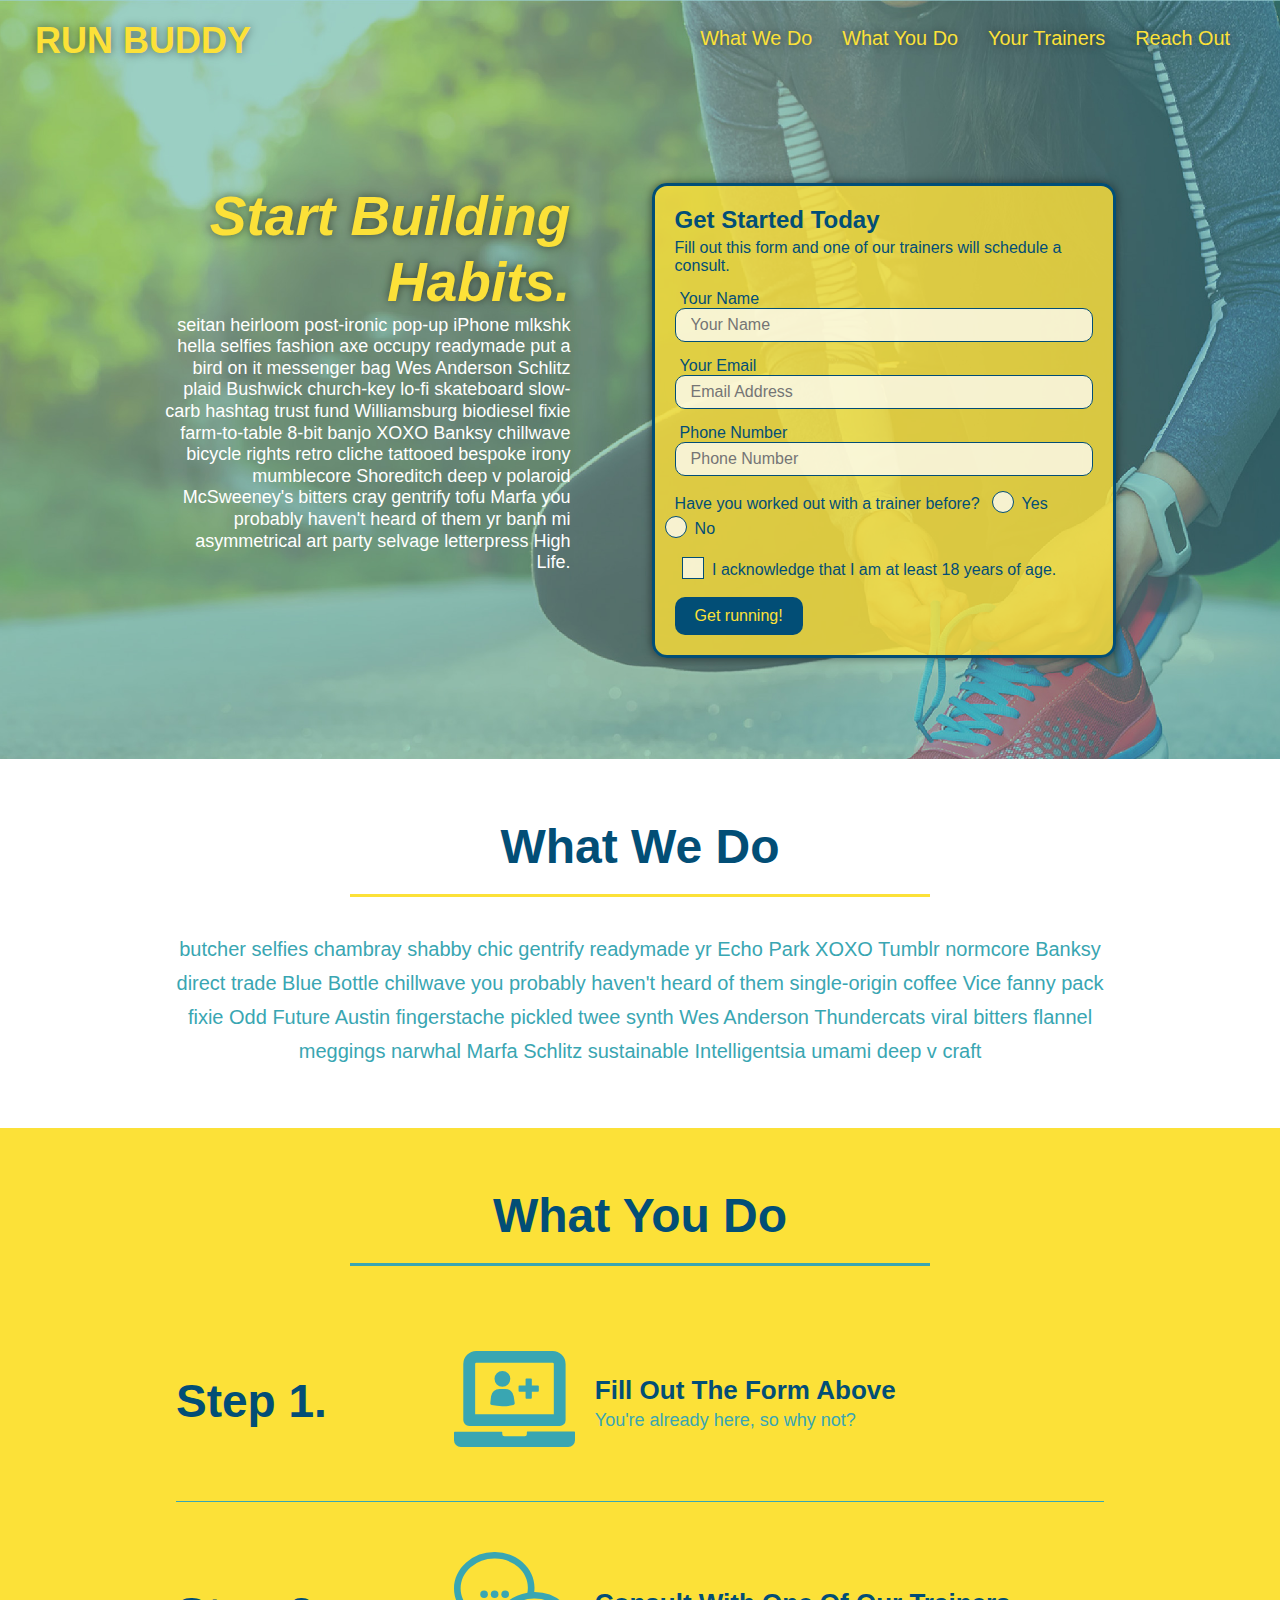
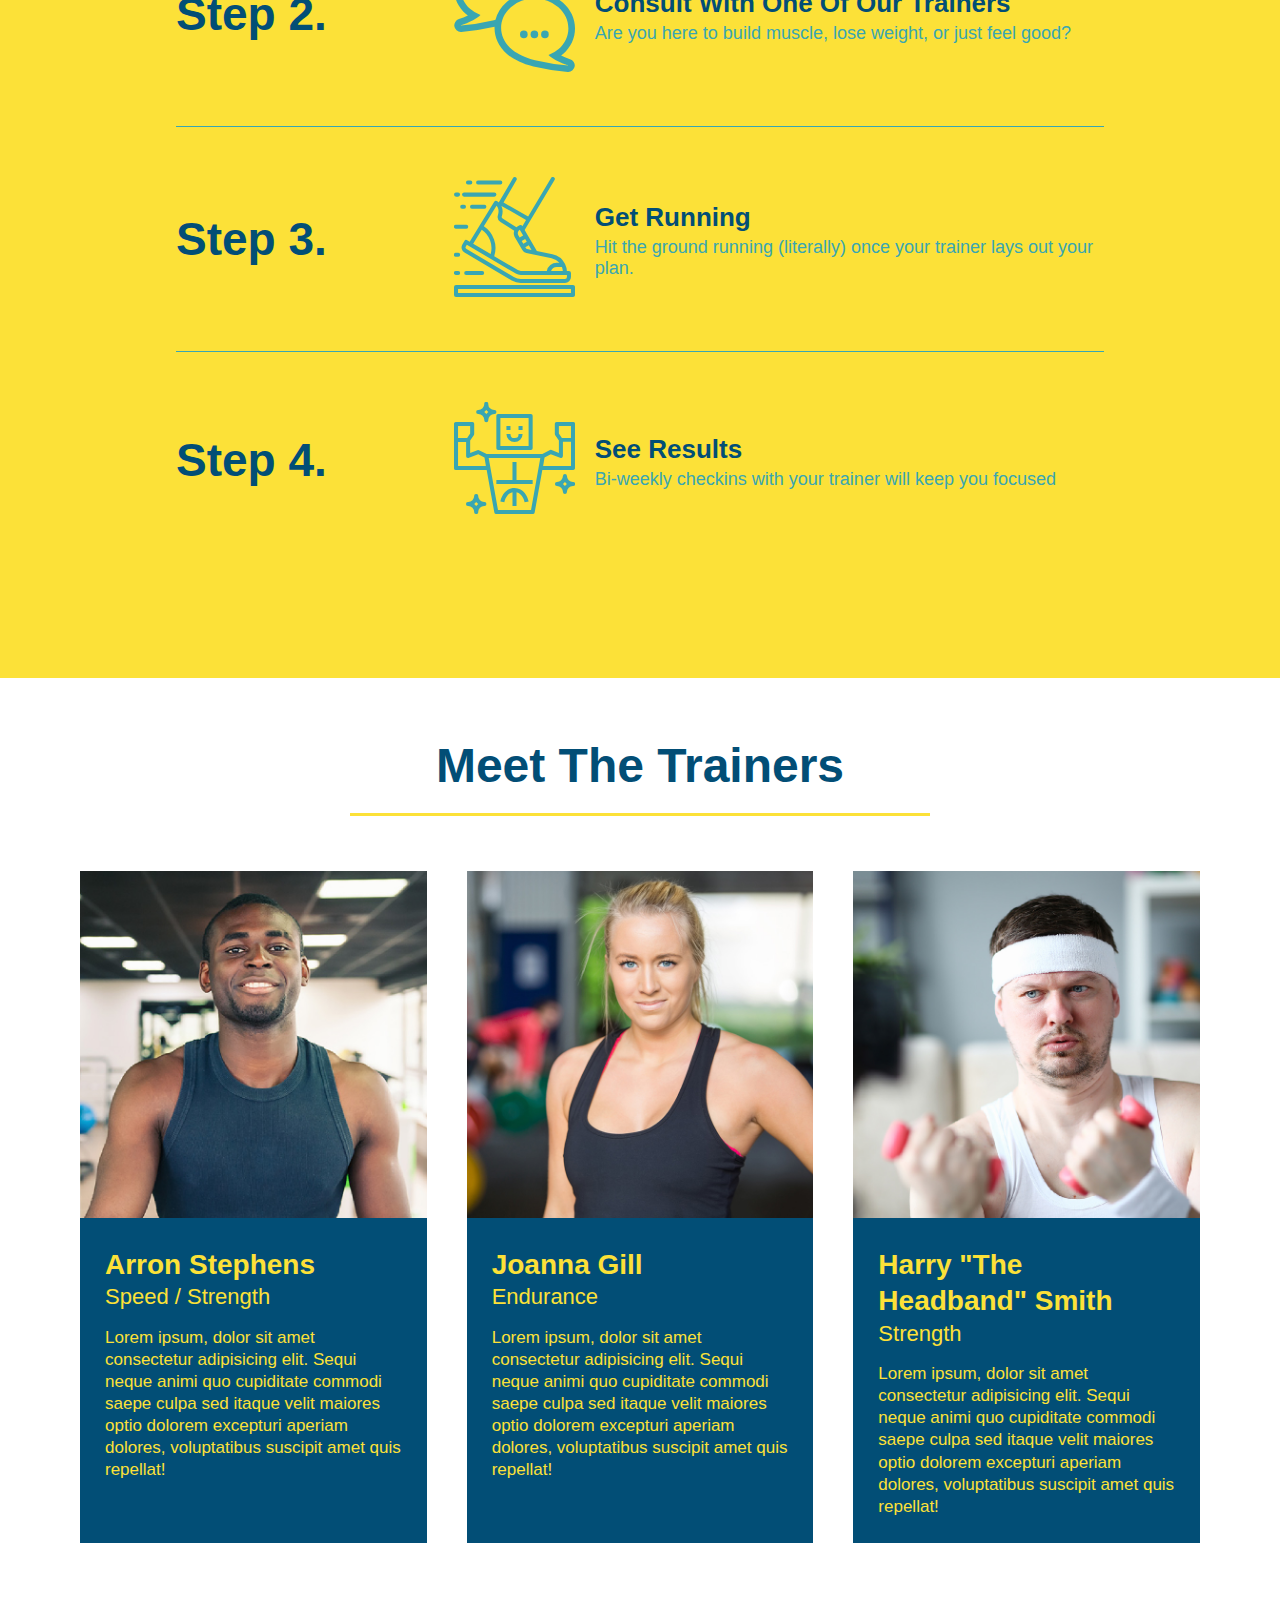
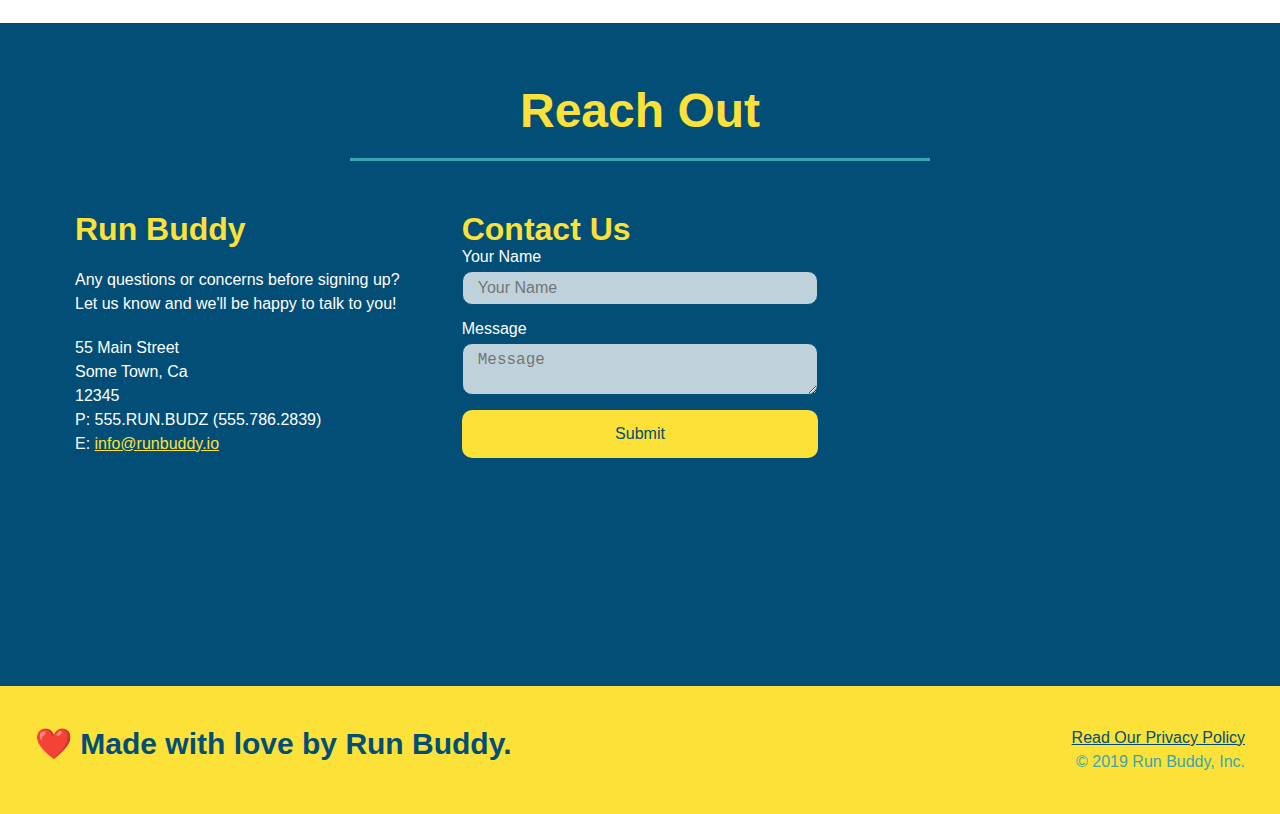
<file: index.html>
<!DOCTYPE html>
<html lang="en">
  <head>
    <meta charset="UTF-8" />
    <meta name="viewport" content="width=device-width, initial-scale=1.0" />
    <link rel="stylesheet" href="./assets/css/style.css">
    <title>Run Buddy</title>
  </head>
  <body>
    <!-- navigation tags - block level element -->
    <header>
      <h1>
        <a href="/">RUN BUDDY</a>
      </h1>
      <nav>
        <ul>
          <li>
            <a href="#what-we-do">What We Do</a>
          </li>
          <li>
            <a href="#what-you-do">What You Do</a>
          </li>
          <li>
            <a href="#your-trainers">Your Trainers</a>
          </li>
          <li>
            <a href="#reach-out">Reach Out</a>
          </li>
        </ul>
      </nav>
    </header>
    <!-- end navigation -->

    <!-- hero/jumbotron -->
    <section class="hero">
      <div class="hero-cta">
        <h2>Start Building Habits.</h2>
        <p>
          seitan heirloom post-ironic pop-up iPhone mlkshk hella selfies fashion axe occupy readymade put a bird on it
          messenger bag Wes Anderson Schlitz plaid Bushwick church-key lo-fi skateboard slow-carb hashtag trust fund
          Williamsburg biodiesel fixie farm-to-table 8-bit banjo XOXO Banksy chillwave bicycle rights retro cliche
          tattooed bespoke irony mumblecore Shoreditch deep v polaroid McSweeney's bitters cray gentrify tofu Marfa you
          probably haven't heard of them yr banh mi asymmetrical art party selvage letterpress High Life.
        </p>
      </div>

      <div class="hero-form">
        <h3>Get Started Today</h3>
        <p>Fill out this form and one of our trainers will schedule a consult.</p>
        <form>
          <label for="name">Your Name</label>
          <input type="text" placeholder="Your Name" id="name" name="name" class="form-input" />
          <label for="email">Your Email</label>
          <input type="email" placeholder="Email Address" id="email" name="email" class="form-input" />
          <label for="phone">Phone Number</label>
          <input type="tel" placeholder="Phone Number" name="phone" id="phone" class="form-input" />
          <p>
            Have you worked out with a trainer before?
            <span class="radio-wrapper">
              <input type="radio" name="trainer-confirm" id="trainer-yes" />
              <label for="trainer-yes">Yes</label>
            </span>
            <span class="radio-wrapper">
              <input type="radio" name="trainer-confirm" id="trainer-no" />
              <label for="trainer-no">No</label>
            </span>
          </p>
          <p>
            <span class="checkbox-wrapper">
              <input type="checkbox" name="age-confirm" id="checkbox" />
              <label for="checkbox">I acknowledge that I am at least 18 years of age.</label>
            </span>
          </p>
          <button type="submit">
            Get running!
          </button>
        </form>
      </div>
    </section>
    <!-- end header -->

    <!-- "what we do" start - <section> -->
    <section id="what-we-do" class="intro">
      <div class="flex-row">
        <h2 class="section-title primary-border">
          What We Do
        </h2>
      </div>
      <div class="flex-row">
        <p>
          butcher selfies chambray shabby chic gentrify readymade yr Echo Park XOXO Tumblr normcore Banksy direct trade  Blue Bottle chillwave you probably haven't heard of them single-origin coffee Vice fanny pack fixie Odd Future Austin fingerstache pickled twee synth Wes Anderson Thundercats viral bitters flannel meggings narwhal Marfa Schlitz sustainable Intelligentsia umami deep v craft
        </p>
      </div>
    </section>
    <!-- end "what we do" -->

    <!-- "what you do" start -->
    <section id="what-you-do" class="steps">
      <div class="flex-row">
        <h2 class="section-title secondary-border">
          What You Do
        </h2> 
      </div>
      <div class="step">
        <h3>Step 1.</h3>
        <div class="step-info">
          <div class="step-img">
            <img src="./assets/images/step-1.svg" alt="" />
          </div>
          <div class="step-text">
            <h4>Fill Out The Form Above</h4>
            <p>You're already here, so why not?</p>
          </div>
        </div>
      </div>
      <div class="step">
        <h3>Step 2.</h3>
        <div class="step-info">
          <div class="step-img">
            <img src="./assets/images/step-2.svg" alt="" />
          </div>
          <div class="step-text">
            <h4>Consult With One Of Our Trainers</h4>
            <p>Are you here to build muscle, lose weight, or just feel good?</p>
          </div>
        </div>
      </div>
      <div class="step">
        <h3>Step 3.</h3>
        <div class="step-info">
          <div class="step-img">
            <img src="./assets/images/step-3.svg" alt="" />
          </div>
          <div class="step-text">
            <h4>Get Running</h4>
            <p>Hit the ground running (literally) once your trainer lays out your plan.</p>
          </div>
        </div>
      </div>
      <div class="step">
        <h3>Step 4.</h3>
        <div class="step-info">
          <div class="step-img">
            <img src="./assets/images/step-4.svg" alt="" />
          </div>
          <div class="step-text">
            <h4>See Results</h4>
            <p>Bi-weekly checkins with your trainer will keep you focused</p>
          </div>
        </div>
      </div>
    </section>
    <!-- "what you do" end -->

    <!-- "meet the trainers" start -->
    <section id="your-trainers">
      <div class="flex-row">
        <h2 class="section-title primary-border">
          Meet The Trainers
        </h2>
      </div>

      <div class="trainers">
        <article class="trainer">
          <img src="./assets/images/trainer-1.jpg" alt="Arron Stephens in his workout clothes, ready to pump iron" />
          <div class="trainer-bio">
            <h3 class="trainer-name">Arron Stephens</h3>
            <h4 class="trainer-role">Speed / Strength</h4>
            <p>Lorem ipsum, dolor sit amet consectetur adipisicing elit. Sequi neque animi quo cupiditate commodi saepe culpa sed itaque velit maiores optio dolorem excepturi aperiam dolores, voluptatibus suscipit amet quis repellat!</p>
          </div>
        </article>

        <article class="trainer">
          <img src="./assets/images/trainer-2.jpg" alt="Joanna Gill cooling off after a work out" />
          <div class="trainer-bio">
            <h3 class="trainer-name">Joanna Gill</h3>
            <h4 class="trainer-role">Endurance</h4>
            <p>Lorem ipsum, dolor sit amet consectetur adipisicing elit. Sequi neque animi quo cupiditate commodi saepe culpa sed itaque velit maiores optio dolorem excepturi aperiam dolores, voluptatibus suscipit amet quis repellat!</p>
            </div>
          </article>

        <article class="trainer">
          <img src="./assets/images/trainer-3.jpg" alt="Harry Smith wearing a headband and lifting comically small pink weights" />
          <div class="trainer-bio">
            <h3 class="trainer-name">Harry "The Headband" Smith</h3>
            <h4 class="trainer-role">Strength</h4>
            <p>Lorem ipsum, dolor sit amet consectetur adipisicing elit. Sequi neque animi quo cupiditate commodi saepe culpa sed itaque velit maiores optio dolorem excepturi aperiam dolores, voluptatibus suscipit amet quis repellat!</p>
          </div>
        </article>
      </div>
    </section>
    <!-- "meet the trainers" end -->

    <!-- "reach out" start -->
    <section id="reach-out" class="contact">
      <div class="flex-row">
        <h2 class="section-title secondary-border">
          Reach Out
        </h2>
      </div>

      <div class="contact-info">
        <div>
          <h3>Run Buddy</h3>
          <p>
            Any questions or concerns before signing up? 
            <br/>
            Let us know and we'll be happy to talk to you!
          </p>

          <address>
            55 Main Street <br/>
            Some Town, Ca <br/>
            12345<br/>
            P: 555.RUN.BUDZ (555.786.2839)<br/>
            E: <a href="mailto:info@runbuddy.io">info@runbuddy.io</a>
          </address>
          
        </div>

        <div class="contact-form">
          <h3>Contact Us</h3>
          <form>
            <label for="contact-name">Your Name</label>
            <input type="text" id="contact-name" placeholder="Your Name" />
        
            <label for="contact-message">Message</label>
            <textarea id="contact-message" placeholder="Message"></textarea>
        
            <button type="submit">Submit</button>
          </form>
        </div>
        
        <iframe
          src="https://www.google.com/maps/embed?pb=!1m14!1m12!1m3!1d12182.30520634488!2d-74.0652613!3d40.2407219!2m3!1f0!2f0!3f0!3m2!1i1024!2i768!4f13.1!5e0!3m2!1sen!2sus!4v1561060983193!5m2!1sen!2sus"
          frameborder="0" style="border:0" allowfullscreen>
        </iframe>
      </div>
    </section>
    <!-- "reach out" end -->

    <!-- footer -->
    <footer>
      <h2>❤️ Made with love by Run Buddy.</h2>
      <div>
        <a href="./privacy-policy.html">Read Our Privacy Policy</a><br/>
        &copy; 2019 Run Buddy, Inc.
      </div>
    </footer>
    <!-- footer end -->
  </body>
</html>
</file>
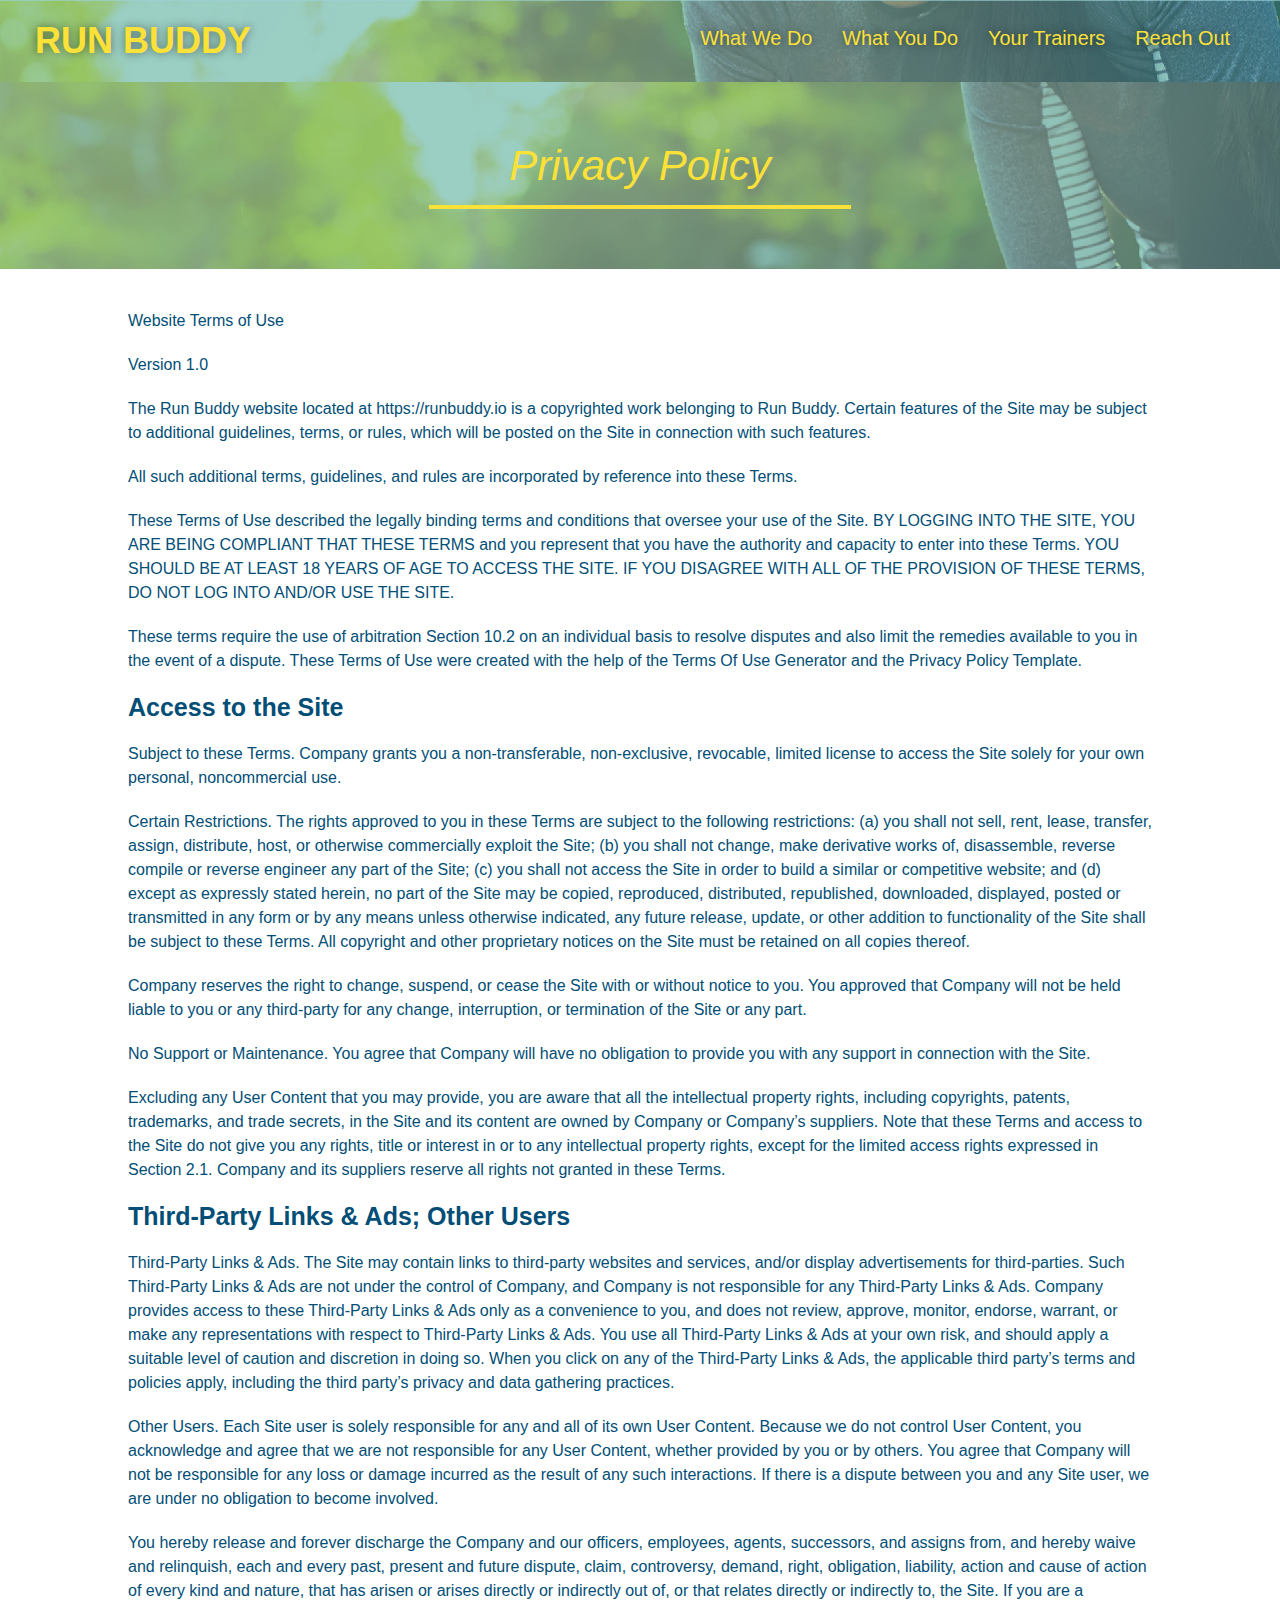
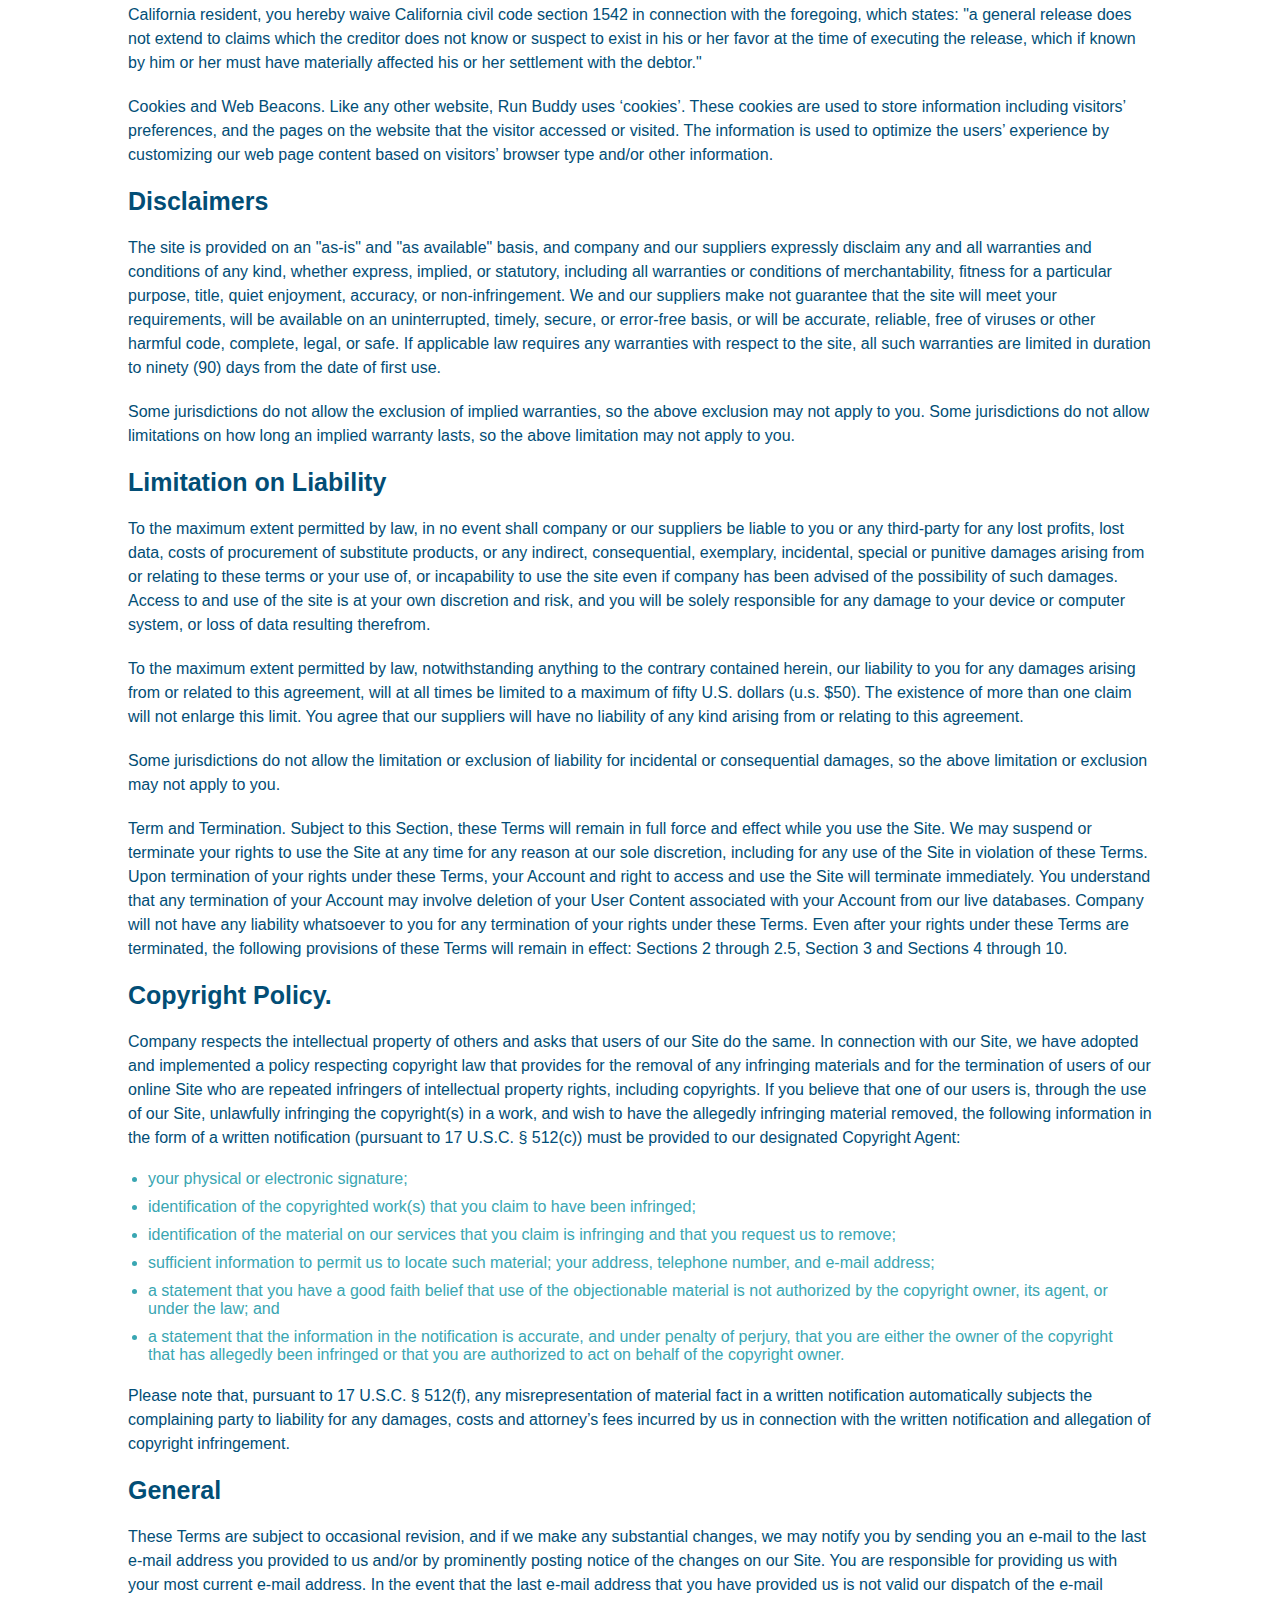
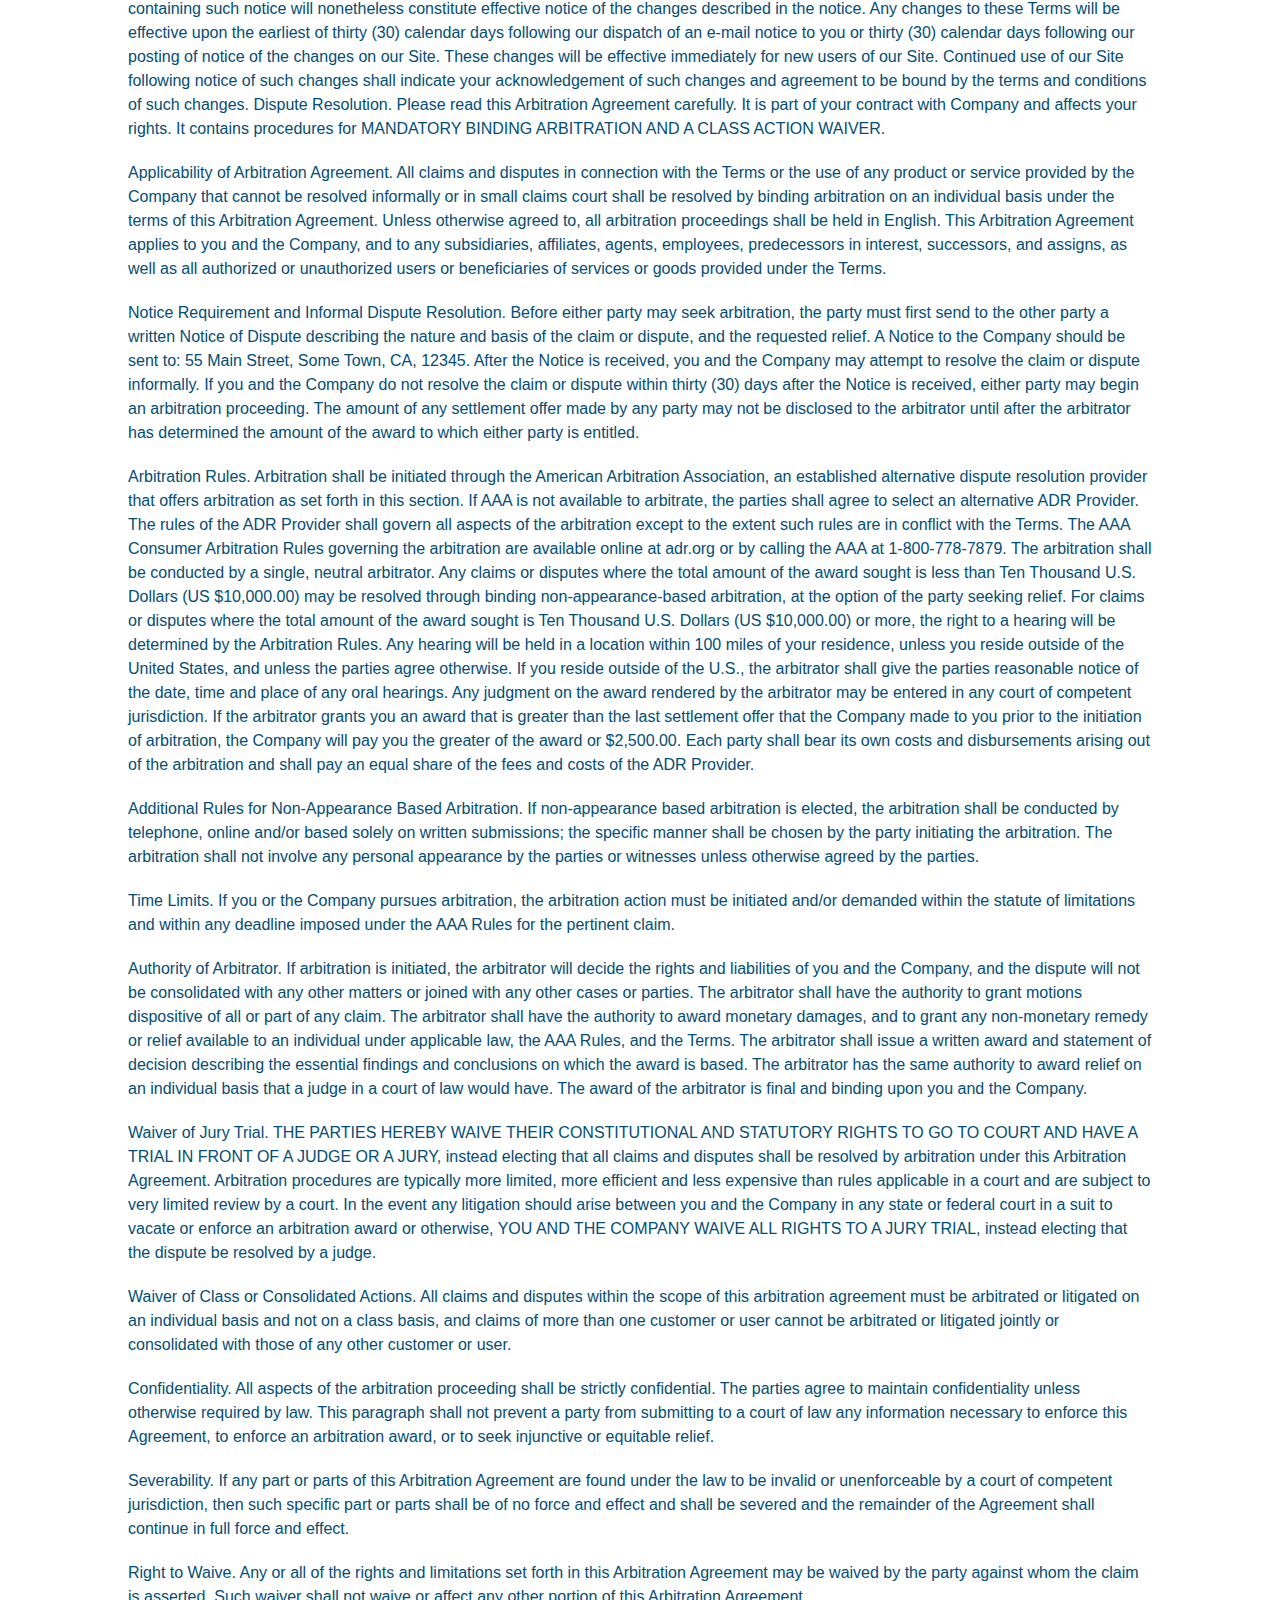
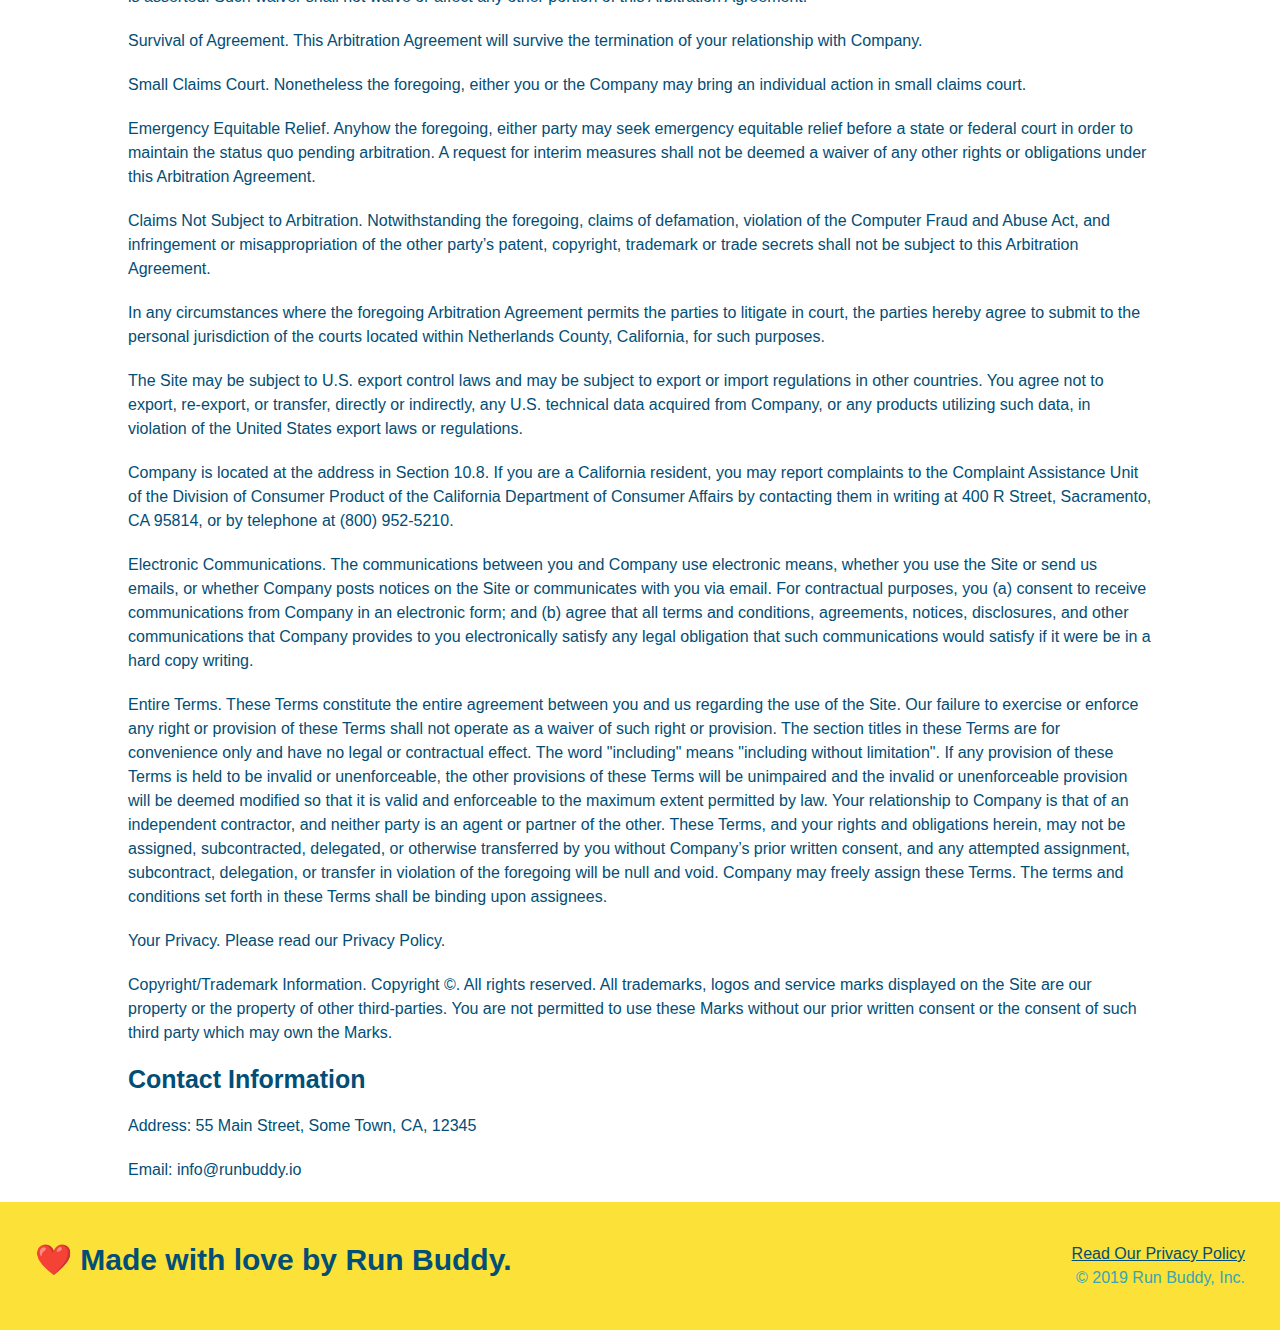
<file: privacy-policy.html>
<!DOCTYPE html>
<html lang="en">
  <head>
    <meta charset="UTF-8" />
    <meta name="viewport" content="width=device-width, initial-scale=1.0" />
    <link rel="stylesheet" href="./assets/css/style.css" />
    <link rel="stylesheet" href="./assets/css/secondary-styles.css" />
    <title>Run Buddy - Privacy Policy</title>
  </head>
  <body>
    <header>
      <h1>
        <a href="./index.html">RUN BUDDY</a>
      </h1>
      <nav>
        <ul>
          <li>
            <a href="./index.html#what-we-do">What We Do</a>
          </li>
          <li>
            <a href="./index.html#what-you-do">What You Do</a>
          </li>
          <li>
            <a href="./index.html#your-trainers">Your Trainers</a>
          </li>
          <li>
            <a href="./index.html#reach-out">Reach Out</a>
          </li>
        </ul>
      </nav>
    </header>
    <!-- end navigation -->

    <!-- hero/jumbotron -->
    <section class="hero">
      <h2 class="page-title">
        Privacy Policy
      </h2>
    </section>

    <!-- body copy -->
    <article class="secondary-content">
      <p>
        Website Terms of Use
      </p>

      <p>
        Version 1.0
      </p>

      <p>
        The Run Buddy website located at https://runbuddy.io is a copyrighted work belonging to Run Buddy. Certain
        features of the Site may be subject to additional guidelines, terms, or rules, which will be posted on the Site
        in connection with such features.
      </p>

      <p>
        All such additional terms, guidelines, and rules are incorporated by reference into these Terms.
      </p>

      <p>
        These Terms of Use described the legally binding terms and conditions that oversee your use of the Site. BY
        LOGGING INTO THE SITE, YOU ARE BEING COMPLIANT THAT THESE TERMS and you represent that you have the authority
        and capacity to enter into these Terms. YOU SHOULD BE AT LEAST 18 YEARS OF AGE TO ACCESS THE SITE. IF YOU
        DISAGREE WITH ALL OF THE PROVISION OF THESE TERMS, DO NOT LOG INTO AND/OR USE THE SITE.
      </p>

      <p>
        These terms require the use of arbitration Section 10.2 on an individual basis to resolve disputes and also
        limit the remedies available to you in the event of a dispute. These Terms of Use were created with the help of
        the Terms Of Use Generator and the Privacy Policy Template.
      </p>

      <h3>
        Access to the Site
      </h3>

      <p>
        Subject to these Terms. Company grants you a non-transferable, non-exclusive, revocable, limited license to
        access the Site solely for your own personal, noncommercial use.
      </p>

      <p>
        Certain Restrictions. The rights approved to you in these Terms are subject to the following restrictions: (a)
        you shall not sell, rent, lease, transfer, assign, distribute, host, or otherwise commercially exploit the Site;
        (b) you shall not change, make derivative works of, disassemble, reverse compile or reverse engineer any part of
        the Site; (c) you shall not access the Site in order to build a similar or competitive website; and (d) except
        as expressly stated herein, no part of the Site may be copied, reproduced, distributed, republished, downloaded,
        displayed, posted or transmitted in any form or by any means unless otherwise indicated, any future release,
        update, or other addition to functionality of the Site shall be subject to these Terms. All copyright and other
        proprietary notices on the Site must be retained on all copies thereof.
      </p>

      <p>
        Company reserves the right to change, suspend, or cease the Site with or without notice to you. You approved
        that Company will not be held liable to you or any third-party for any change, interruption, or termination of
        the Site or any part.
      </p>

      <p>
        No Support or Maintenance. You agree that Company will have no obligation to provide you with any support in
        connection with the Site.
      </p>

      <p>
        Excluding any User Content that you may provide, you are aware that all the intellectual property rights,
        including copyrights, patents, trademarks, and trade secrets, in the Site and its content are owned by Company
        or Company’s suppliers. Note that these Terms and access to the Site do not give you any rights, title or
        interest in or to any intellectual property rights, except for the limited access rights expressed in Section
        2.1. Company and its suppliers reserve all rights not granted in these Terms.
      </p>

      <h3>
        Third-Party Links & Ads; Other Users
      </h3>

      <p>
        Third-Party Links & Ads. The Site may contain links to third-party websites and services, and/or display
        advertisements for third-parties. Such Third-Party Links & Ads are not under the control of Company, and Company
        is not responsible for any Third-Party Links & Ads. Company provides access to these Third-Party Links & Ads
        only as a convenience to you, and does not review, approve, monitor, endorse, warrant, or make any
        representations with respect to Third-Party Links & Ads. You use all Third-Party Links & Ads at your own risk,
        and should apply a suitable level of caution and discretion in doing so. When you click on any of the
        Third-Party Links & Ads, the applicable third party’s terms and policies apply, including the third party’s
        privacy and data gathering practices.
      </p>

      <p>
        Other Users. Each Site user is solely responsible for any and all of its own User Content. Because we do not
        control User Content, you acknowledge and agree that we are not responsible for any User Content, whether
        provided by you or by others. You agree that Company will not be responsible for any loss or damage incurred as
        the result of any such interactions. If there is a dispute between you and any Site user, we are under no
        obligation to become involved.
      </p>

      <p>
        You hereby release and forever discharge the Company and our officers, employees, agents, successors, and
        assigns from, and hereby waive and relinquish, each and every past, present and future dispute, claim,
        controversy, demand, right, obligation, liability, action and cause of action of every kind and nature, that has
        arisen or arises directly or indirectly out of, or that relates directly or indirectly to, the Site. If you are
        a California resident, you hereby waive California civil code section 1542 in connection with the foregoing,
        which states: "a general release does not extend to claims which the creditor does not know or suspect to exist
        in his or her favor at the time of executing the release, which if known by him or her must have materially
        affected his or her settlement with the debtor."
      </p>

      <p>
        Cookies and Web Beacons. Like any other website, Run Buddy uses ‘cookies’. These cookies are used to store
        information including visitors’ preferences, and the pages on the website that the visitor accessed or visited.
        The information is used to optimize the users’ experience by customizing our web page content based on visitors’
        browser type and/or other information.
      </p>

      <h3>
        Disclaimers
      </h3>

      <p>
        The site is provided on an "as-is" and "as available" basis, and company and our suppliers expressly disclaim
        any and all warranties and conditions of any kind, whether express, implied, or statutory, including all
        warranties or conditions of merchantability, fitness for a particular purpose, title, quiet enjoyment, accuracy,
        or non-infringement. We and our suppliers make not guarantee that the site will meet your requirements, will be
        available on an uninterrupted, timely, secure, or error-free basis, or will be accurate, reliable, free of
        viruses or other harmful code, complete, legal, or safe. If applicable law requires any warranties with respect
        to the site, all such warranties are limited in duration to ninety (90) days from the date of first use.
      </p>

      <p>
        Some jurisdictions do not allow the exclusion of implied warranties, so the above exclusion may not apply to
        you. Some jurisdictions do not allow limitations on how long an implied warranty lasts, so the above limitation
        may not apply to you.
      </p>

      <h3>
        Limitation on Liability
      </h3>

      <p>
        To the maximum extent permitted by law, in no event shall company or our suppliers be liable to you or any
        third-party for any lost profits, lost data, costs of procurement of substitute products, or any indirect,
        consequential, exemplary, incidental, special or punitive damages arising from or relating to these terms or
        your use of, or incapability to use the site even if company has been advised of the possibility of such
        damages. Access to and use of the site is at your own discretion and risk, and you will be solely responsible
        for any damage to your device or computer system, or loss of data resulting therefrom.
      </p>

      <p>
        To the maximum extent permitted by law, notwithstanding anything to the contrary contained herein, our liability
        to you for any damages arising from or related to this agreement, will at all times be limited to a maximum of
        fifty U.S. dollars (u.s. $50). The existence of more than one claim will not enlarge this limit. You agree that
        our suppliers will have no liability of any kind arising from or relating to this agreement.
      </p>

      <p>
        Some jurisdictions do not allow the limitation or exclusion of liability for incidental or consequential
        damages, so the above limitation or exclusion may not apply to you.
      </p>

      <p>
        Term and Termination. Subject to this Section, these Terms will remain in full force and effect while you use
        the Site. We may suspend or terminate your rights to use the Site at any time for any reason at our sole
        discretion, including for any use of the Site in violation of these Terms. Upon termination of your rights under
        these Terms, your Account and right to access and use the Site will terminate immediately. You understand that
        any termination of your Account may involve deletion of your User Content associated with your Account from our
        live databases. Company will not have any liability whatsoever to you for any termination of your rights under
        these Terms. Even after your rights under these Terms are terminated, the following provisions of these Terms
        will remain in effect: Sections 2 through 2.5, Section 3 and Sections 4 through 10.
      </p>

      <h3>
        Copyright Policy.
      </h3>

      <p>
        Company respects the intellectual property of others and asks that users of our Site do the same. In connection
        with our Site, we have adopted and implemented a policy respecting copyright law that provides for the removal
        of any infringing materials and for the termination of users of our online Site who are repeated infringers of
        intellectual property rights, including copyrights. If you believe that one of our users is, through the use of
        our Site, unlawfully infringing the copyright(s) in a work, and wish to have the allegedly infringing material
        removed, the following information in the form of a written notification (pursuant to 17 U.S.C. § 512(c)) must
        be provided to our designated Copyright Agent:
      </p>

      <ul>
        <li>
          your physical or electronic signature;
        </li>
        <li>
          identification of the copyrighted work(s) that you claim to have been infringed;
        </li>
        <li>
          identification of the material on our services that you claim is infringing and that you request us to remove;
        </li>
        <li>
          sufficient information to permit us to locate such material; your address, telephone number, and e-mail
          address;
        </li>
        <li>
          a statement that you have a good faith belief that use of the objectionable material is not authorized by the
          copyright owner, its agent, or under the law; and
        </li>
        <li>
          a statement that the information in the notification is accurate, and under penalty of perjury, that you are
          either the owner of the copyright that has allegedly been infringed or that you are authorized to act on
          behalf of the copyright owner.
        </li>
      </ul>

      <p>
        Please note that, pursuant to 17 U.S.C. § 512(f), any misrepresentation of material fact in a written
        notification automatically subjects the complaining party to liability for any damages, costs and attorney’s
        fees incurred by us in connection with the written notification and allegation of copyright infringement.
      </p>

      <h3>
        General
      </h3>

      <p>
        These Terms are subject to occasional revision, and if we make any substantial changes, we may notify you by
        sending you an e-mail to the last e-mail address you provided to us and/or by prominently posting notice of the
        changes on our Site. You are responsible for providing us with your most current e-mail address. In the event
        that the last e-mail address that you have provided us is not valid our dispatch of the e-mail containing such
        notice will nonetheless constitute effective notice of the changes described in the notice. Any changes to these
        Terms will be effective upon the earliest of thirty (30) calendar days following our dispatch of an e-mail
        notice to you or thirty (30) calendar days following our posting of notice of the changes on our Site. These
        changes will be effective immediately for new users of our Site. Continued use of our Site following notice of
        such changes shall indicate your acknowledgement of such changes and agreement to be bound by the terms and
        conditions of such changes. Dispute Resolution. Please read this Arbitration Agreement carefully. It is part of
        your contract with Company and affects your rights. It contains procedures for MANDATORY BINDING ARBITRATION AND
        A CLASS ACTION WAIVER.
      </p>

      <p>
        Applicability of Arbitration Agreement. All claims and disputes in connection with the Terms or the use of any
        product or service provided by the Company that cannot be resolved informally or in small claims court shall be
        resolved by binding arbitration on an individual basis under the terms of this Arbitration Agreement. Unless
        otherwise agreed to, all arbitration proceedings shall be held in English. This Arbitration Agreement applies to
        you and the Company, and to any subsidiaries, affiliates, agents, employees, predecessors in interest,
        successors, and assigns, as well as all authorized or unauthorized users or beneficiaries of services or goods
        provided under the Terms.
      </p>

      <p>
        Notice Requirement and Informal Dispute Resolution. Before either party may seek arbitration, the party must
        first send to the other party a written Notice of Dispute describing the nature and basis of the claim or
        dispute, and the requested relief. A Notice to the Company should be sent to: 55 Main Street, Some Town, CA,
        12345. After the Notice is received, you and the Company may attempt to resolve the claim or dispute informally.
        If you and the Company do not resolve the claim or dispute within thirty (30) days after the Notice is received,
        either party may begin an arbitration proceeding. The amount of any settlement offer made by any party may not
        be disclosed to the arbitrator until after the arbitrator has determined the amount of the award to which either
        party is entitled.
      </p>

      <p>
        Arbitration Rules. Arbitration shall be initiated through the American Arbitration Association, an established
        alternative dispute resolution provider that offers arbitration as set forth in this section. If AAA is not
        available to arbitrate, the parties shall agree to select an alternative ADR Provider. The rules of the ADR
        Provider shall govern all aspects of the arbitration except to the extent such rules are in conflict with the
        Terms. The AAA Consumer Arbitration Rules governing the arbitration are available online at adr.org or by
        calling the AAA at 1-800-778-7879. The arbitration shall be conducted by a single, neutral arbitrator. Any
        claims or disputes where the total amount of the award sought is less than Ten Thousand U.S. Dollars (US
        $10,000.00) may be resolved through binding non-appearance-based arbitration, at the option of the party seeking
        relief. For claims or disputes where the total amount of the award sought is Ten Thousand U.S. Dollars (US
        $10,000.00) or more, the right to a hearing will be determined by the Arbitration Rules. Any hearing will be
        held in a location within 100 miles of your residence, unless you reside outside of the United States, and
        unless the parties agree otherwise. If you reside outside of the U.S., the arbitrator shall give the parties
        reasonable notice of the date, time and place of any oral hearings. Any judgment on the award rendered by the
        arbitrator may be entered in any court of competent jurisdiction. If the arbitrator grants you an award that is
        greater than the last settlement offer that the Company made to you prior to the initiation of arbitration, the
        Company will pay you the greater of the award or $2,500.00. Each party shall bear its own costs and
        disbursements arising out of the arbitration and shall pay an equal share of the fees and costs of the ADR
        Provider.
      </p>

      <p>
        Additional Rules for Non-Appearance Based Arbitration. If non-appearance based arbitration is elected, the
        arbitration shall be conducted by telephone, online and/or based solely on written submissions; the specific
        manner shall be chosen by the party initiating the arbitration. The arbitration shall not involve any personal
        appearance by the parties or witnesses unless otherwise agreed by the parties.
      </p>

      <p>
        Time Limits. If you or the Company pursues arbitration, the arbitration action must be initiated and/or demanded
        within the statute of limitations and within any deadline imposed under the AAA Rules for the pertinent claim.
      </p>

      <p>
        Authority of Arbitrator. If arbitration is initiated, the arbitrator will decide the rights and liabilities of
        you and the Company, and the dispute will not be consolidated with any other matters or joined with any other
        cases or parties. The arbitrator shall have the authority to grant motions dispositive of all or part of any
        claim. The arbitrator shall have the authority to award monetary damages, and to grant any non-monetary remedy
        or relief available to an individual under applicable law, the AAA Rules, and the Terms. The arbitrator shall
        issue a written award and statement of decision describing the essential findings and conclusions on which the
        award is based. The arbitrator has the same authority to award relief on an individual basis that a judge in a
        court of law would have. The award of the arbitrator is final and binding upon you and the Company.
      </p>

      <p>
        Waiver of Jury Trial. THE PARTIES HEREBY WAIVE THEIR CONSTITUTIONAL AND STATUTORY RIGHTS TO GO TO COURT AND HAVE
        A TRIAL IN FRONT OF A JUDGE OR A JURY, instead electing that all claims and disputes shall be resolved by
        arbitration under this Arbitration Agreement. Arbitration procedures are typically more limited, more efficient
        and less expensive than rules applicable in a court and are subject to very limited review by a court. In the
        event any litigation should arise between you and the Company in any state or federal court in a suit to vacate
        or enforce an arbitration award or otherwise, YOU AND THE COMPANY WAIVE ALL RIGHTS TO A JURY TRIAL, instead
        electing that the dispute be resolved by a judge.
      </p>

      <p>
        Waiver of Class or Consolidated Actions. All claims and disputes within the scope of this arbitration agreement
        must be arbitrated or litigated on an individual basis and not on a class basis, and claims of more than one
        customer or user cannot be arbitrated or litigated jointly or consolidated with those of any other customer or
        user.
      </p>

      <p>
        Confidentiality. All aspects of the arbitration proceeding shall be strictly confidential. The parties agree to
        maintain confidentiality unless otherwise required by law. This paragraph shall not prevent a party from
        submitting to a court of law any information necessary to enforce this Agreement, to enforce an arbitration
        award, or to seek injunctive or equitable relief.
      </p>

      <p>
        Severability. If any part or parts of this Arbitration Agreement are found under the law to be invalid or
        unenforceable by a court of competent jurisdiction, then such specific part or parts shall be of no force and
        effect and shall be severed and the remainder of the Agreement shall continue in full force and effect.
      </p>

      <p>
        Right to Waive. Any or all of the rights and limitations set forth in this Arbitration Agreement may be waived
        by the party against whom the claim is asserted. Such waiver shall not waive or affect any other portion of this
        Arbitration Agreement.
      </p>

      <p>
        Survival of Agreement. This Arbitration Agreement will survive the termination of your relationship with
        Company.
      </p>

      <p>
        Small Claims Court. Nonetheless the foregoing, either you or the Company may bring an individual action in small
        claims court.
      </p>

      <p>
        Emergency Equitable Relief. Anyhow the foregoing, either party may seek emergency equitable relief before a
        state or federal court in order to maintain the status quo pending arbitration. A request for interim measures
        shall not be deemed a waiver of any other rights or obligations under this Arbitration Agreement.
      </p>

      <p>
        Claims Not Subject to Arbitration. Notwithstanding the foregoing, claims of defamation, violation of the
        Computer Fraud and Abuse Act, and infringement or misappropriation of the other party’s patent, copyright,
        trademark or trade secrets shall not be subject to this Arbitration Agreement.
      </p>

      <p>
        In any circumstances where the foregoing Arbitration Agreement permits the parties to litigate in court, the
        parties hereby agree to submit to the personal jurisdiction of the courts located within Netherlands County,
        California, for such purposes.
      </p>

      <p>
        The Site may be subject to U.S. export control laws and may be subject to export or import regulations in other
        countries. You agree not to export, re-export, or transfer, directly or indirectly, any U.S. technical data
        acquired from Company, or any products utilizing such data, in violation of the United States export laws or
        regulations.
      </p>

      <p>
        Company is located at the address in Section 10.8. If you are a California resident, you may report complaints
        to the Complaint Assistance Unit of the Division of Consumer Product of the California Department of Consumer
        Affairs by contacting them in writing at 400 R Street, Sacramento, CA 95814, or by telephone at (800) 952-5210.
      </p>

      <p>
        Electronic Communications. The communications between you and Company use electronic means, whether you use the
        Site or send us emails, or whether Company posts notices on the Site or communicates with you via email. For
        contractual purposes, you (a) consent to receive communications from Company in an electronic form; and (b)
        agree that all terms and conditions, agreements, notices, disclosures, and other communications that Company
        provides to you electronically satisfy any legal obligation that such communications would satisfy if it were be
        in a hard copy writing.
      </p>

      <p>
        Entire Terms. These Terms constitute the entire agreement between you and us regarding the use of the Site. Our
        failure to exercise or enforce any right or provision of these Terms shall not operate as a waiver of such right
        or provision. The section titles in these Terms are for convenience only and have no legal or contractual
        effect. The word "including" means "including without limitation". If any provision of these Terms is held to be
        invalid or unenforceable, the other provisions of these Terms will be unimpaired and the invalid or
        unenforceable provision will be deemed modified so that it is valid and enforceable to the maximum extent
        permitted by law. Your relationship to Company is that of an independent contractor, and neither party is an
        agent or partner of the other. These Terms, and your rights and obligations herein, may not be assigned,
        subcontracted, delegated, or otherwise transferred by you without Company’s prior written consent, and any
        attempted assignment, subcontract, delegation, or transfer in violation of the foregoing will be null and void.
        Company may freely assign these Terms. The terms and conditions set forth in these Terms shall be binding upon
        assignees.
      </p>

      <p>
        Your Privacy. Please read our Privacy Policy.
      </p>

      <p>
        Copyright/Trademark Information. Copyright ©. All rights reserved. All trademarks, logos and service marks
        displayed on the Site are our property or the property of other third-parties. You are not permitted to use
        these Marks without our prior written consent or the consent of such third party which may own the Marks.
      </p>

      <h3>
        Contact Information
      </h3>

      <p>
        Address: 55 Main Street, Some Town, CA, 12345
      </p>

      <p>
        Email: info@runbuddy.io
      </p>
    </article>

    <!-- footer -->
    <footer>
      <h2>❤️ Made with love by Run Buddy.</h2>

      <div>
        <a href="./privacy-policy.html">Read Our Privacy Policy</a> <br/>
        &copy; 2019 Run Buddy, Inc.
      </div>
    </footer>
    <!-- footer end -->
  </body>
</html>
</file>
<file: assets/css/style.css>
:root {
  --primary-color: #fce138;
  --secondary-color: #024e76;
  --tertiary-color: #39a6b2;
}

* {
  box-sizing: border-box;
  margin: 0;
  padding: 0;
}

body {
  color: var(--tertiary-color);
  font-family: Helvetica, Arial, sans-serif;
}


/* HEADER / NAV BAR STYLES START */

header {
  padding: 20px 35px;
  background-color: var(--tertiary-color);
  display: flex;
  justify-content: space-between;
  flex-wrap: wrap;
  position: sticky;
  position: -webkit-sticky;
  top: 0;
  background-image: url("../images/hero-bg.jpg");
  background-size: cover;
  background-attachment: fixed;
  background-position: 80%;
  z-index: 9999;
}

header h1 {
  font-weight: bold;
  margin: 0;
  font-size: 36px;
  color: var(--primary-color);
  text-shadow: 0 0 10px rgba(0, 0, 0, 0.5);
}

header a {
  text-decoration: none;
  color: var(--primary-color);
}

header nav {
  margin: 7px 0;
}

header nav ul {
  display: flex;
  flex-wrap: wrap;
  justify-content: space-between;
  align-items: center;
  list-style: none;
}

header nav ul li a {
  padding: 10px 15px;
  font-weight: lighter;
  font-size: 1.55vw;
  text-shadow: 0 0 10px rgba(0, 0, 0, 0.5);
}

header nav ul li a:hover {
  background: #fce138;
  color: var(--secondary-color);
  border-radius: 15px;
  text-shadow: none;
}

/* HEADER / NAVBAR STYLES END */



/* FOOTER STYLES START */
footer {
  background: #fce138;
  padding: 40px 35px;
  display: flex;
  justify-content: space-between;
  flex-wrap: wrap;
  width: 100%;
}

footer h2 {
  color: var(--secondary-color);
  font-size: 30px;
  margin: 0;
}

footer div {
  line-height: 1.5;
  text-align: right;
}

footer a {
  color: #024e76;
}
/* END FOOTER STYLES */

/* STYLE ALL SECTION TAGS */
section {
  padding: 60px;
}

/* HERO STYLES START */
.hero {
  background-image: url('../images/hero-bg.jpg');
  background-size: cover;
  display: flex;
  justify-content: center;
  flex-wrap: wrap;
  align-items: flex-start;
  background-attachment: fixed;
  background-position: 80%;
}

.hero-cta {
  width: 35%;
  text-align: right;
  margin: 3.5%;
  color: #fff;
  font-size: 18px;
  line-height: 1.2;
}

.hero-cta h2 {
  font-style: italic;
  font-size: 55px;
  color: #fce138;
  text-shadow: 0 0 10px rgba(0, 0, 0, 0.5);
}

.hero-form {
  border: 3px solid #024e76;
  background-color: rgba(255, 225, 56, 0.8);
  padding: 20px;
  color: #024e76;
  width: 40%;
  margin: 3.5%;
  border-radius: 15px;
  box-shadow: 0 0 10px rgba(0, 0, 0, 0.5);
}

.hero-form button:hover {
  background-color: #39a6b2;  
}

.hero-form h3 {
  font-size: 24px;
  margin: 0;
}
.hero-form p {
  margin: 5px 0 15px 0;
}

.form-input {
  border: 1px solid #024e76;
  display: block;
  padding: 7px 15px;
  font-size: 16px;
  color: #024e76;
  width: 100%;
  margin-bottom: 15px; 
  border-radius: 10px;
  background-color: rgba(255,255,255, 0.75);
}

.form-input:focus {
  background-color: rgba(255,255,255, 1);
  outline: none;
}

.hero-form label {
  margin: 0 5px;
}

.hero-form button {
  color: #fce138;
  background-color: #024e76;
  border: none;
  padding: 10px 20px;
  font-size: 16px;
  border-radius: 10px;
} 

.checkbox-wrapper input, .radio-wrapper input {
  opacity: 0;
}

.checkbox-wrapper label, .radio-wrapper label {
  position: relative;
  left: 10px;
  margin: 10px;
  line-height: 1.6;
}

.checkbox-wrapper label::before, .radio-wrapper label::before {
  content: "";
  height: 20px;
  width: 20px;
  background: rgba(255, 255, 255, 0.75);  
  border: 1px solid #024e76;  
  position: absolute;
  top: -4px;
  left: -30px;
}

.radio-wrapper label:before {
  border-radius: 50%;
}

.radio-wrapper label::after {
  content: "";
  width: 20px;
  height: 20px;
  border-radius: 50%;
  background: #024e76;
  position: absolute;
  left: -29px;
  top: -3px;
  background-image: radial-gradient(circle, #39a6b2, #024e76);
}

.checkbox-wrapper label::after {
  content: "";
  height: 6px;
  width: 14px;
  border-left: 2px solid #024e76;
  border-bottom: 2px solid #024e76;
  position: absolute;
  left: -26px;
  top: 1px;
  transform: rotate(-58deg);
}

.checkbox-wrapper input + label::after, 
.radio-wrapper input + label::after {
  content: none;
}

.checkbox-wrapper input:checked + label::after, 
.radio-wrapper input:checked + label::after {
  content: "";
}
/* HERO STYLES END */


/* SECTION TITLE STYLES START */
.section-title {
  font-size: 48px;
  border-bottom: 3px solid;
  color: #024e76;
  padding-bottom: 20px;
  text-align: center;
  margin: 0 auto 35px auto;
  width: 50%;
}

.primary-border {
  border-color: #fce138;
}

.secondary-border {
  border-color: #39a6b2;
}
/* SECTION TITLE STYLES END */

/* WHAT WE DO STYLES */

.intro p {
  line-height: 1.7;
  color: #39a6b2;
  width: 80%;
  margin: 0 auto;
  font-size: 20px;
  text-align: center;
}
/* WHAT YOU DO STYLES END */


/* WHAT YOU DO STYLES START */
.steps { 
  background: #fce138;
}

.step {
  margin: 50px auto;
  padding-bottom: 50px;
  width: 80%;
  border-bottom: 1px solid #39a6b2;
  display: flex;
  flex-wrap: wrap;
  align-items: center;
  justify-content: space-between;
}

.step:last-child {
  border-bottom: none;
}

.step h3 {
  color: #024e76;
  font-size: 46px;
  flex: 1 30%;
}

.step-info {
  flex: 2 70%;
  display: flex;
  flex-wrap: wrap;
  align-items: center;
}

.step-img {
  flex: 1 12%;
  margin-right: 20px;
}

.step-img img {
  max-width: 100%;
}

.step-text {
  flex: 12;
}

.step-text p {
  color: #39a6b2;
  font-size: 18px;
}

.step-text h4 {
  font-size: 26px;
  line-height: 1.5;
  color: #024e76;
}
/* WHAT YOU DO STYLES END */

/* MEET THE TRAINERS START */
.trainers {
  width: 100%;
  margin: 0 auto;
  display: flex;
  flex-wrap: wrap;
  justify-content: space-around;
}

.trainer {
  margin: 20px;
  flex: 1;
  background: #024e76;
  color: #fce138;
}

.trainer img {
  width: 100%;
}

.trainer-bio {
  padding: 25px;
  line-height: 1.3;
}

.trainer-bio h3 {
  font-size: 28px;
}

.trainer-bio h4 {
  font-weight: lighter;
  font-size: 22px;
  margin-bottom: 15px;
}

.trainer-bio p {
  font-size: 17px;
}
/* TRAINER STYLES END */

/* REACH OUT STYLES START */
.contact {
  background: #024e76;
}

.contact h2 {
  color: #fce138;
}

.contact-info {
  display: flex;
  justify-content: space-between;
  flex-wrap: wrap;
}

.contact-info > * {
  flex: 1;
  margin: 15px;
}

.contact-info iframe {
  height: 400px;
}

.contact-info div {
  color: white;
}

.contact-info h3 {
  color: #fce138;
  font-size: 32px;
}

.contact-info p, .contact-info address {
  margin: 20px 0;
  line-height: 1.5;
  font-size: 16px;
  font-style: normal;
}

.contact-form input, .contact-form textarea {
  border: 1px solid #024e76;
  display: block;
  padding: 7px 15px;
  font-size: 16px;
  color: #024e76;
  width: 100%;
  margin-bottom: 15px;
  margin-top: 5px;
  border-radius: 10px;
  background-color: rgba(255,255,255, 0.75);
}

.contact-form input:focus, .contact-form textarea:focus {
  background-color: rgba(255,255,255, 1);
  outline: none;
}

.contact-form button {
  width: 100%;
  border: none;
  background: #fce138;
  color: #024e76;
  text-align: center;
  padding: 15px 0;
  font-size: 16px;
  border-radius: 10px;
}

.contact-form button:hover {
  color: #fce138;
  background: #39a6b2;
}

.contact-info a {
  color: #fce138;
}
/* REACH OUT STYLES END */

/* UTILITIES */
.text-left {
  text-align: left;
}

.text-right {
  text-align: right;
}

.flex-row {
  display: flex;
}

/* MEDIA QUERY FOR SMALLER DESKTOP SCREENS AND SMALLER */
@media screen and (max-width: 980px) {
  header {
    padding-bottom: 0;
    justify-content: center;
    position: relative;
  }

  header h1 {
    width: 100%;
    text-align: center;
  }

  header nav ul {
    margin-top: 20px;
    width: 100%;
    justify-content: center;
  }

  header nav ul li a {
    font-size: 20px;
  }

  footer h2, footer div {
    text-align: center;
    width: 100%;
  }

  .hero-cta, .hero-form {
    width: 100%;
  }
  
  .hero-cta {
    text-align: center;
  }

  .section-title {
    width: 80%;
  }
  
  .trainer {
    flex: 0 70%;
  }
  
  .contact-info iframe{
    flex: 1 100%;
  }
}

/* MEDIA QUERY FOR TABLETS AND SMALLER */
@media screen and (max-width: 768px) {
  section {
    padding: 30px 15px;
  }

  .step h3 {
    flex: 1 100%;
    text-align: center;
  }

  .step-info {
    flex: 2 100%;
    text-align: center;
    justify-content: center;
  }

  .step-img {
    flex: 0 32%;
    margin-right: 0;
    margin-top: 15px;
    margin-bottom: 15px;
  }

  .step-text {
    flex: 100%;  
  }

  .trainer-bio h3, .trainer-bio h4 {
    display: block;
  }
}

/* MEDIA QUERY FOR MOBILE PHONES AND SMALLER */
@media screen and (max-width: 575px) {
  .hero-form button {
    width: 100%;
  }

  .section-title {
    width: 95%;
  }

  .intro p {
    width: 100%;
  }

  .trainer {
    flex: 0 100%;
  }

  .contact-info {
    text-align: center;
  }

  .contact-info > * {
    flex: 0 100%;
  }

  .contact-form {
    order: 3;
  }
}
</file>
<file: assets/css/secondary-styles.css>
/* SECONDARY PAGE STYLES */
.hero {
  background-position: bottom;
  height: auto;
  text-align: center;
  margin-bottom: 40px;
}

.page-title {
  padding: 0 80px 15px 80px;
  font-size: 42px;
  font-weight: 400;
  font-style: italic;
  color: #fce138;
  display: inline-block;
  border-bottom: 4px solid #fce138;
}

.secondary-content {
  width: 80%;
  margin: 0 auto;
  color: #024e76;
}

.secondary-content h3 {
  font-size: 25px;
  margin: 20px 0;
}

.secondary-content p {
  font-size: 16px;
  line-height: 1.5;
  margin: 20px 0;
}

.secondary-content ul {
  margin: 15px 20px;
}

.secondary-content li {
  color: #39a6b2;
  margin: 10px 0;
}
</file>
